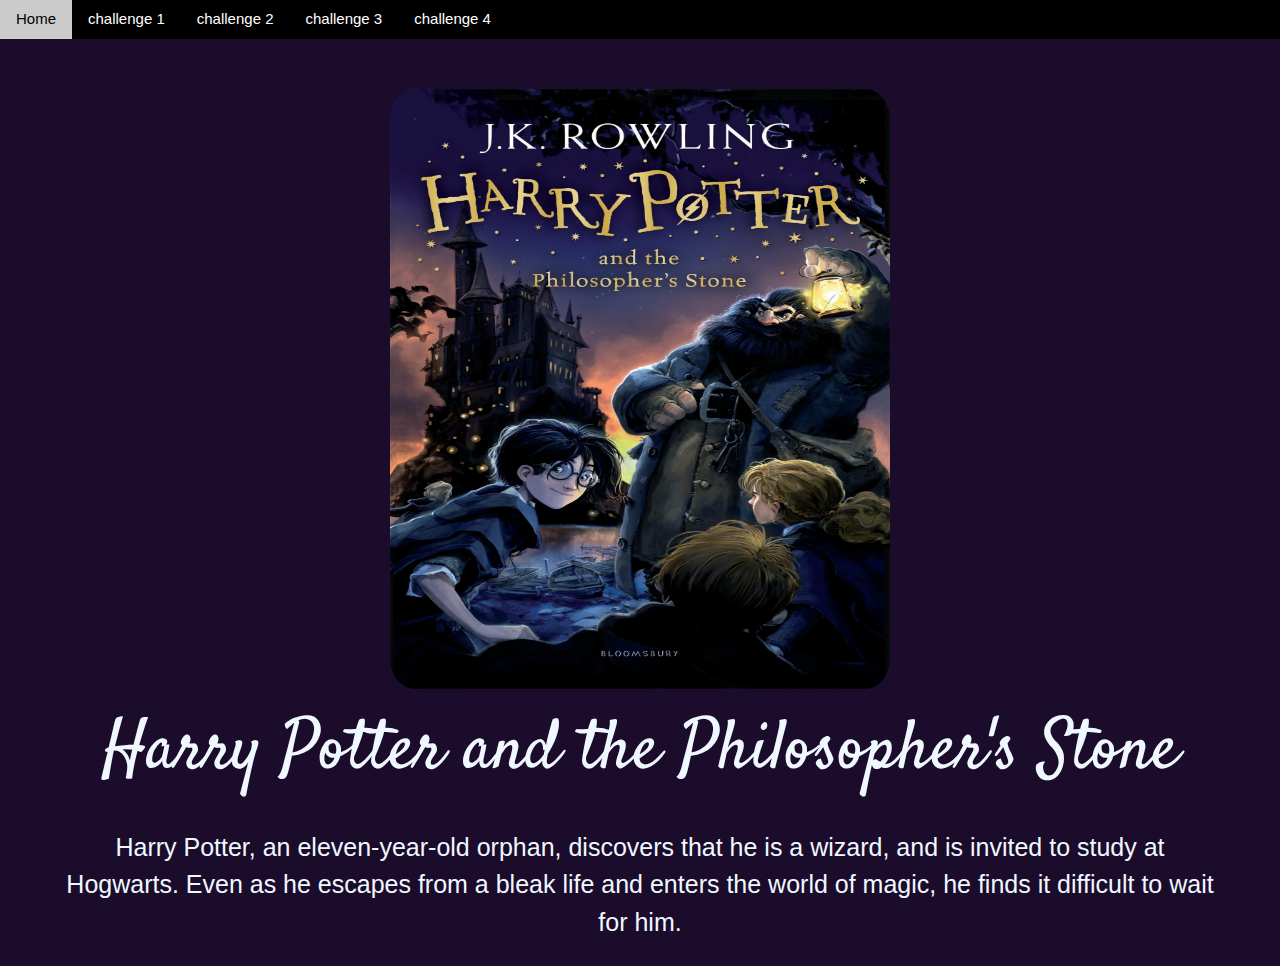
<file: challenge1/index.html>
<!DOCTYPE html>
<html lang="en">

<head>
    <meta charset="UTF-8">
    <meta http-equiv="X-UA-Compatible" content="IE=edge">
    <meta name="viewport" content="width=device-width, initial-scale=1.0">
    <link rel="stylesheet" href="https://www.w3schools.com/w3css/4/w3.css">
    <title>CSS challenge</title>
    <link href="https://fonts.googleapis.com/css2?family=Dancing+Script&family=Satisfy&family=Teko:wght@300&family=Vampiro+One&display=swap" rel="stylesheet">
    <link rel="stylesheet" href="style.css">
</head>

<body>
    <!-- NAV BAR - DON'T TOUCH ME -->
    <div class="w3-bar w3-black">
        <a href="/index.html" class="w3-bar-item w3-button">Home</a>
        <a href="/challenge1/index.html" class="w3-bar-item w3-button">challenge 1</a>
        <a href="/challenge2/index.html" class="w3-bar-item w3-button">challenge 2</a>
        <a href="/challenge3/index.html" class="w3-bar-item w3-button">challenge 3</a>
        <a href="/challenge4/index.html" class="w3-bar-item w3-button">challenge 4</a>
    </div>

    <!-- YOUR CODE DOWN HERE  -->
    <div class="container">
        <img class="image" src="./harrypotter.jpg"/> 
        <h1 class="title">Harry Potter and the Philosopher's Stone</h1>
        <p class="description">Harry Potter, an eleven-year-old orphan,
             discovers that he is a wizard, and is invited to study at Hogwarts. 
            Even as he escapes from a bleak life and enters the world of magic, 
            he finds it difficult to wait for him.</p>
    </div>

    

</body>

</html>
</file>
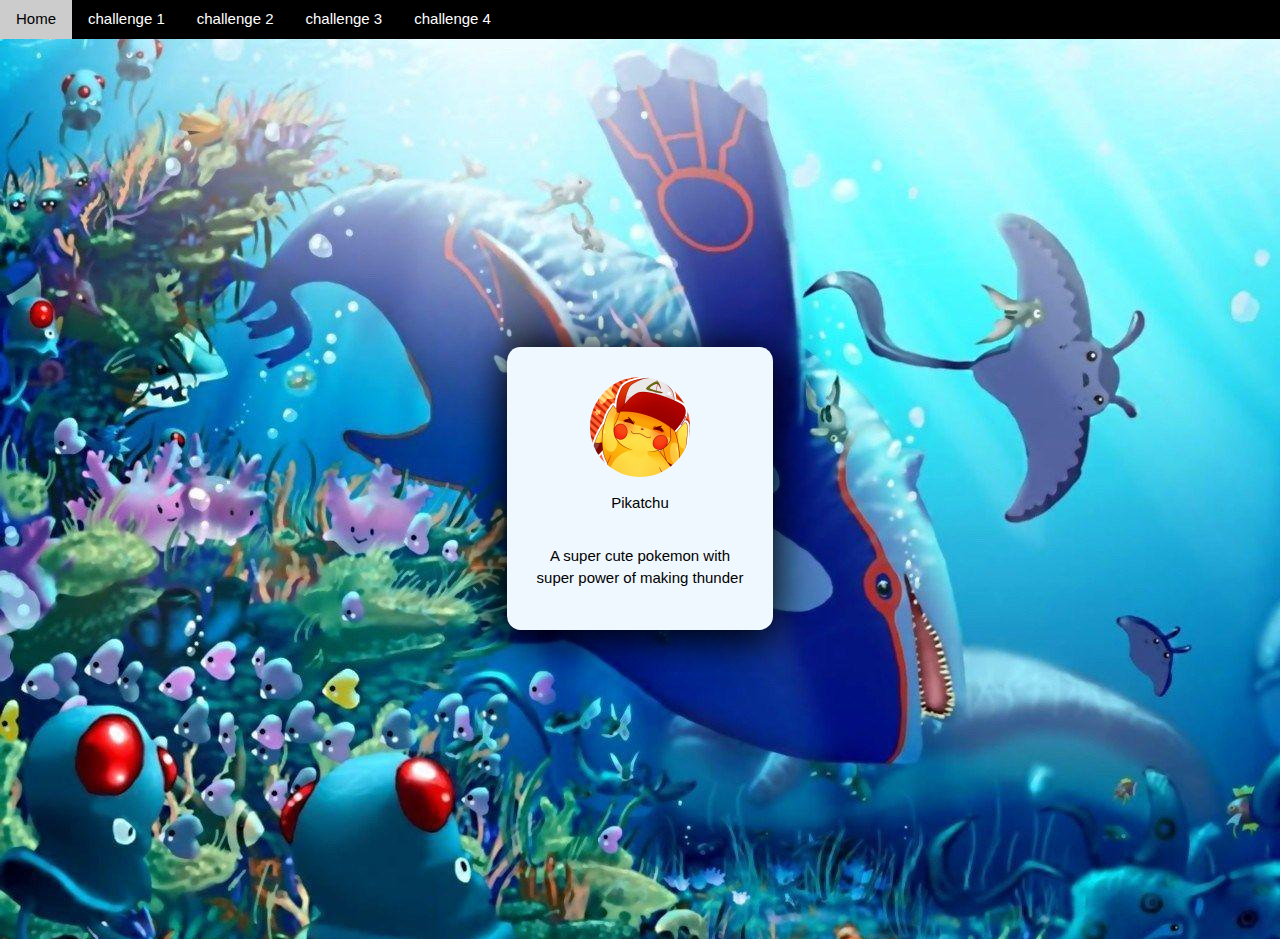
<file: challenge2/index.html>
<!DOCTYPE html>
<html lang="en">

<head>
    <meta charset="UTF-8">
    <meta http-equiv="X-UA-Compatible" content="IE=edge">
    <meta name="viewport" content="width=device-width, initial-scale=1.0">
    <link rel="stylesheet" href="https://www.w3schools.com/w3css/4/w3.css">
    <title>CSS challenge</title>
    <link rel="stylesheet" href="style.css">
</head>

<body>
    <!-- NAV BAR - DON'T TOUCH ME -->
    <div class="w3-bar w3-black">
        <a href="/index.html" class="w3-bar-item w3-button">Home</a>
        <a href="/challenge1/index.html" class="w3-bar-item w3-button">challenge 1</a>
        <a href="/challenge2/index.html" class="w3-bar-item w3-button">challenge 2</a>
        <a href="/challenge3/index.html" class="w3-bar-item w3-button">challenge 3</a>
        <a href="/challenge4/index.html" class="w3-bar-item w3-button">challenge 4</a>
    </div>


    <!-- YOUR CODE DOWN HERE . Remove the title and start coding  -->
    <div class="container">
        <div class="box">
            <img class="image" src="./pika-profile.png"/> 
            <p>Pikatchu</p>
            <p class="description">A super cute pokemon with <br>  super power of making thunder </p>
        </div>

    </div>

</body>

</html>
</file>
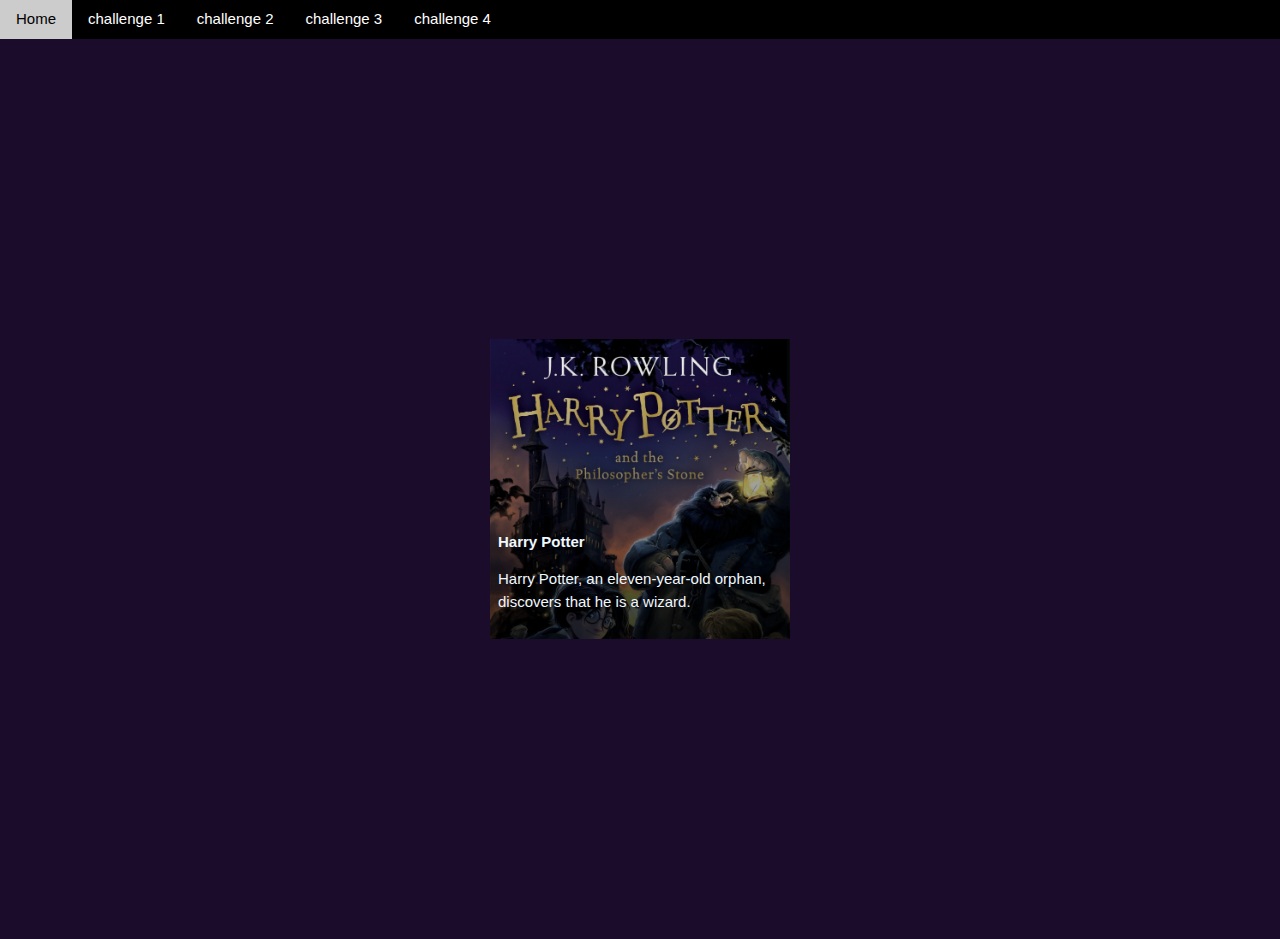
<file: challenge4/index.html>
<!DOCTYPE html>
<html lang="en">

<head>
    <meta charset="UTF-8">
    <meta http-equiv="X-UA-Compatible" content="IE=edge">
    <meta name="viewport" content="width=device-width, initial-scale=1.0">
    <link rel="stylesheet" href="https://www.w3schools.com/w3css/4/w3.css">
    <link rel="stylesheet" href="./style.css">
    <title>CSS challenge</title>
</head>

<body>
    <!-- NAV BAR - DON'T TOUCH ME -->
    <div class="w3-bar w3-black">
        <a href="/index.html" class="w3-bar-item w3-button">Home</a>
        <a href="/challenge1/index.html" class="w3-bar-item w3-button">challenge 1</a>
        <a href="/challenge2/index.html" class="w3-bar-item w3-button">challenge 2</a>
        <a href="/challenge3/index.html" class="w3-bar-item w3-button">challenge 3</a>
        <a href="/challenge4/index.html" class="w3-bar-item w3-button">challenge 4</a>
    </div>



    <!-- YOUR CODE DOWN HERE . Remove the title and start coding  -->
    <div class="container">
        <div class="movie-card">
            <img class="movie-image" src="./harrypotter.jpg" alt="harry potterr">
            <div class="movie-details-container">
                <div class="movie-shadow"></div>
                <div class="descriptions">
                    <p class="movie-title">Harry Potter</p>
                    <p >Harry Potter, an eleven-year-old orphan,
                        discovers that he is a wizard.</p>
                </div>
            </div>
        </div>
    </div>
</body>

</html>
</file>
<file: challenge1/style.css>
body {
    background-color: #1b0c2c;
  }

  .container{
    text-align: center;
    margin-top: 50px;
  }

  .image
  {
      width:500px;
      height:600px;
      border-radius: 5%;
  }

  .title {
    font-size: 70px;
    color: aliceblue;
    font-family: 'Satisfy', cursive;
  }

  .description {
    font-size: 25px;
    color: aliceblue;
    font-family:Arial, sans-serif;
    margin-left: 5%;
    margin-right: 5%;
    
  }
</file>
<file: challenge2/style.css>
body{
    background-image: url(./pokemon-bg.jpg);
    text-align: center;
}

.container{
    display: flex;
    justify-content: center;
    align-items: center;
    min-height: 100vh;
}

.box{
    height: 100 px;
    width: 50 px;
    background-color:aliceblue;
    padding: 50 px;
    border-radius: 5%;
    box-shadow: 0 5px 42px 5px #000000;
}

.image
{
    width:100px;
    height:100px;
    margin-top: 30px;
    border-radius: 100%;
}

.description {
    margin-left: 30px;
    margin-right: 30px;
    margin-top: 30px;
    margin-bottom: 40px;
  }
</file>
<file: challenge4/style.css>
/* Add your code in each class */
body {
  background-color: #1b0c2c
}
.container {
  display: flex;
  justify-content: center;
  align-items: center;
  min-height: 100vh;
  
}
.movie-card {
 height: 300px;
 width: 300px;
 position: relative;
}
.movie-image {
  height: 100%;
  width: 100%;
  position: absolute;
  z-index: -1;
  object-fit: cover;
  object-position: 100% 5%;
  
}
.movie-details-container {
}
.descriptions {
  padding: 0 0 0 8px;
  color: aliceblue;
  position:absolute;
  top: 59%;
}


/*A gift from us!*/
.movie-shadow {
  /*
    This gradient was made by this website https://cssgradient.io/
*/
  position: absolute;
  height: 100%;
  width: 100%;
  background: rgb(0, 0, 0);
  background: linear-gradient(
    0deg,
    rgba(0, 0, 0, 0.75) 0%,
    rgba(0, 0, 0, 0) 100%
  );
}
.movie-title {
  font-size: 15px;
  font-weight:bold;
}
</file>
